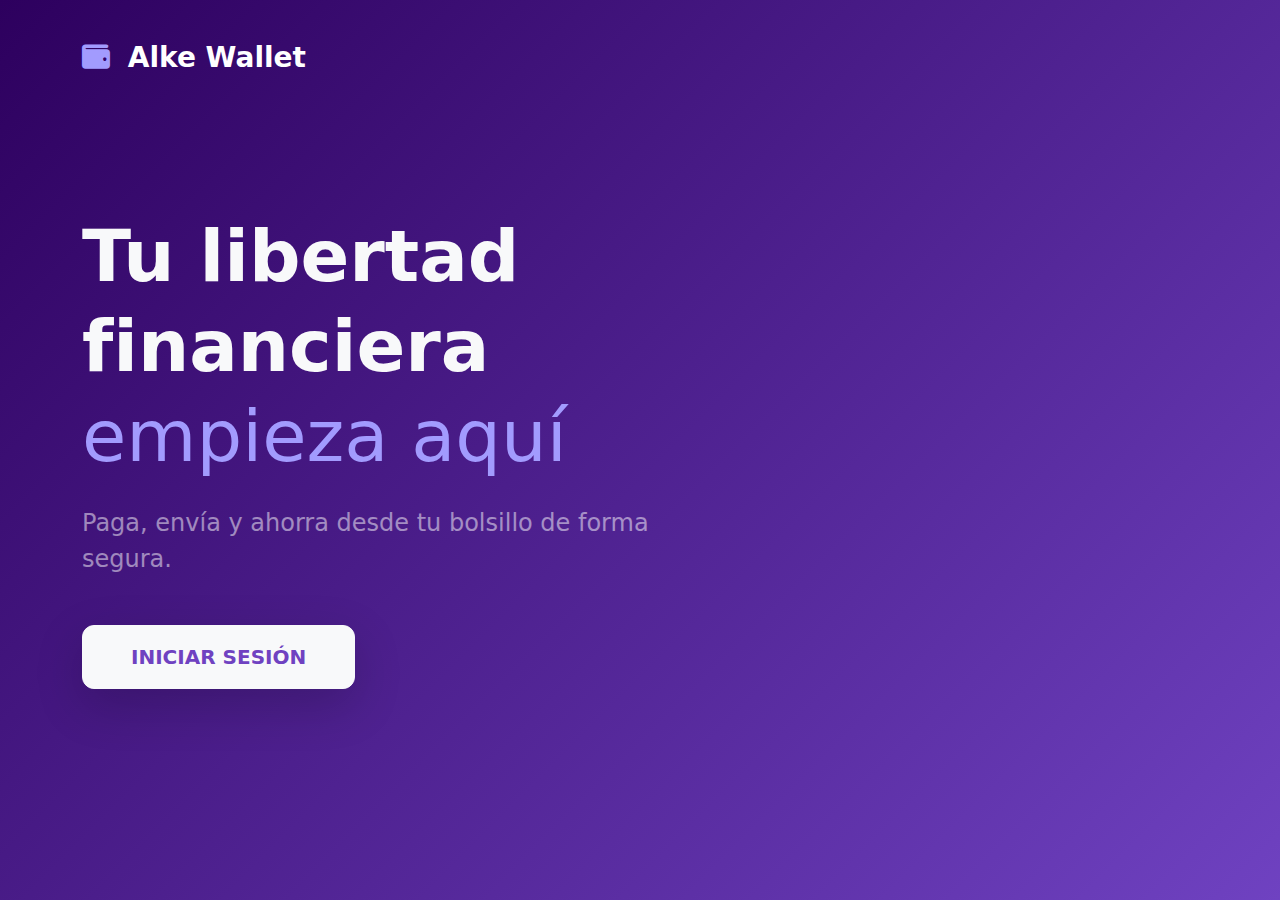
<file: index.html>
<!DOCTYPE html>
<html lang="es">
<head>
    <meta charset="UTF-8">
    <meta name="viewport" content="width=device-width, initial-scale=1.0">
    <title>Alke Wallet | Welcome</title>
    <link href="https://cdn.jsdelivr.net/npm/bootstrap@5.3.3/dist/css/bootstrap.min.css" rel="stylesheet">
    <link rel="stylesheet" href="https://cdnjs.cloudflare.com/ajax/libs/font-awesome/6.5.1/css/all.min.css">
    <style>
        :root { --morado-vibrante: #6f42c1; --morado-oscuro: #2d005e; }
        .fondo { background: linear-gradient(135deg, var(--morado-oscuro) 0%, var(--morado-vibrante) 100%); height: 100vh; }
        .text-purple-light { color: #a29bfe; }
    </style>
</head>
<body>

    <nav class="navbar navbar-dark bg-transparent position-absolute w-100">
        <div class="container py-4">
            <a class="navbar-brand fw-bold fs-3" href="#">
                <i class="fa-solid fa-wallet me-2 text-purple-light"></i> Alke Wallet
            </a>
        </div>
    </nav>

    <section class="fondo d-flex align-items-center">
        <div class="container">
            <div class="row">
                <div class="col-md-7 text-light">
                    <div class="d-grid gap-4"> 
                        <h1 class="display-2 fw-bold lh-sm m-0">
                            Tu libertad financiera <br />
                            <span class="fw-lighter text-purple-light">empieza aquí</span>
                        </h1>
                        <p class="fs-4 fw-light text-white-50 m-0">
                            Paga, envía y ahorra desde tu bolsillo de forma segura.
                        </p>
                        <div class="mt-4">
                            <a href="login.html" class="btn btn-light btn-lg text-uppercase px-5 py-3 fw-bold shadow-lg" 
                               style="color: var(--morado-vibrante); border-radius: 12px;">
                                Iniciar sesión
                            </a>
                        </div>
                    </div>
                </div>
            </div>
        </div>
    </section>

</body>
</html>
</file>
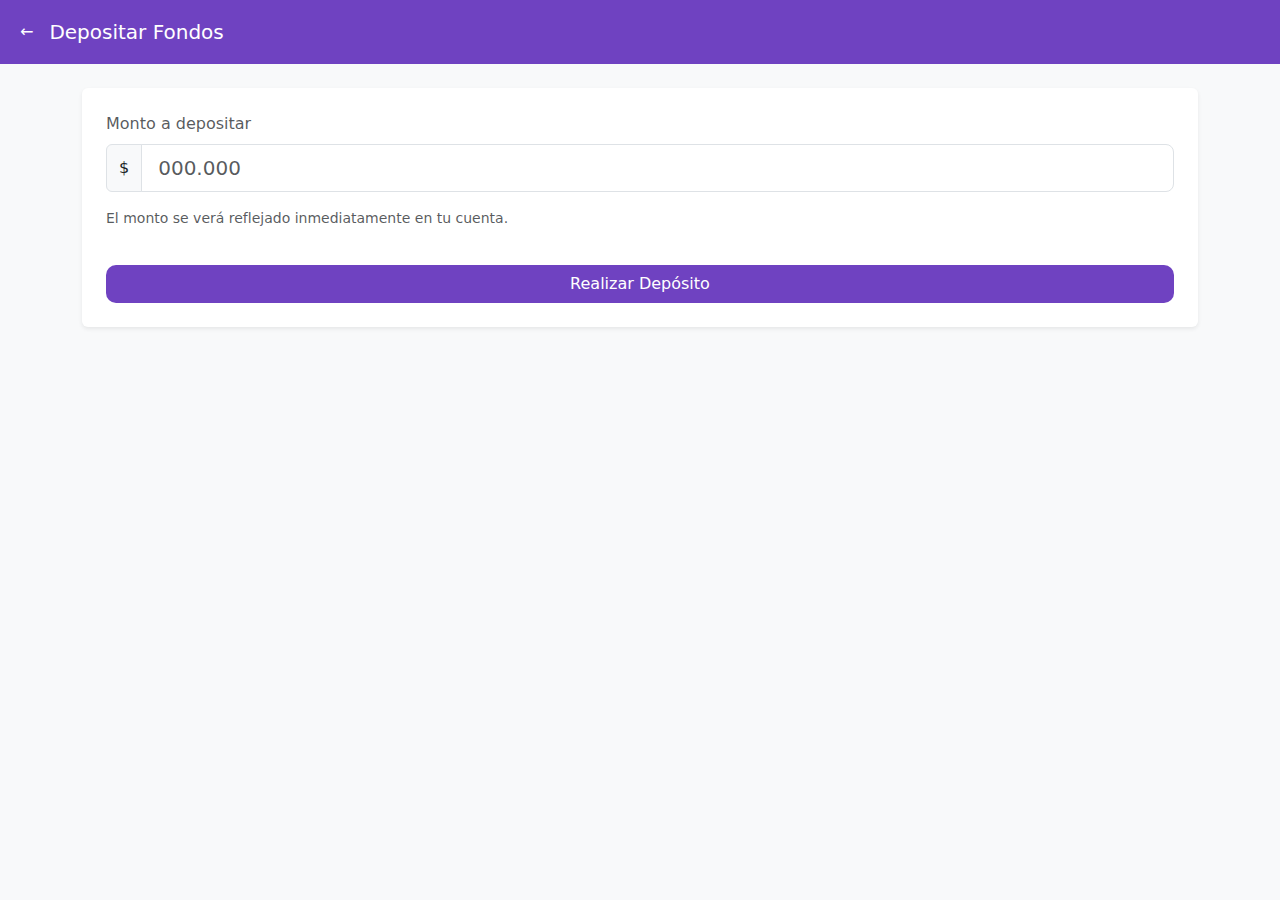
<file: deposit.html>
<!DOCTYPE html>
<html lang="es">
<head>
    <meta charset="UTF-8">
    <meta name="viewport" content="width=device-width, initial-scale=1.0">
    <title>Depositar - Alke Wallet</title>
    <link href="https://cdn.jsdelivr.net/npm/bootstrap@5.3.0/dist/css/bootstrap.min.css" rel="stylesheet">
    <style>
        .header { background: #6f42c1; color: white; padding: 20px; }
        .btn-confirm { background: #6f42c1; color: white; width: 100%; border-radius: 10px; margin-top: 20px; }
    </style>
</head>
<body class="bg-light">
    <div class="header d-flex align-items-center">
        <a href="menu.html" class="text-white me-3 text-decoration-none">←</a>
        <h5 class="mb-0">Depositar Fondos</h5>
    </div>

    <div class="container mt-4">
        <div class="card p-4 shadow-sm border-0">
            <label class="form-label text-muted">Monto a depositar</label>
            <div class="input-group mb-3">
                <span class="input-group-text">$</span>
                <input type="number" id="depositAmount" class="form-control form-control-lg" placeholder="000.000">
            </div>
            <p class="small text-muted">El monto se verá reflejado inmediatamente en tu cuenta.</p>
            <button id="btnDeposit" class="btn btn-confirm">Realizar Depósito</button>
        </div>
    </div>

    <script src="https://code.jquery.com/jquery-3.6.0.min.js"></script>
    <script>
        $(document).ready(function() {
            $('#btnDeposit').click(function() {
                let monto = $('#depositAmount').val();
                if(monto > 0) {
                    alert('Depósito exitoso de $' + monto);
                    window.location.href = 'menu.html';
                } else {
                    alert('Por favor ingresa un monto válido');
                }
            });
        });
    </script>
</body>
</html>
</file>
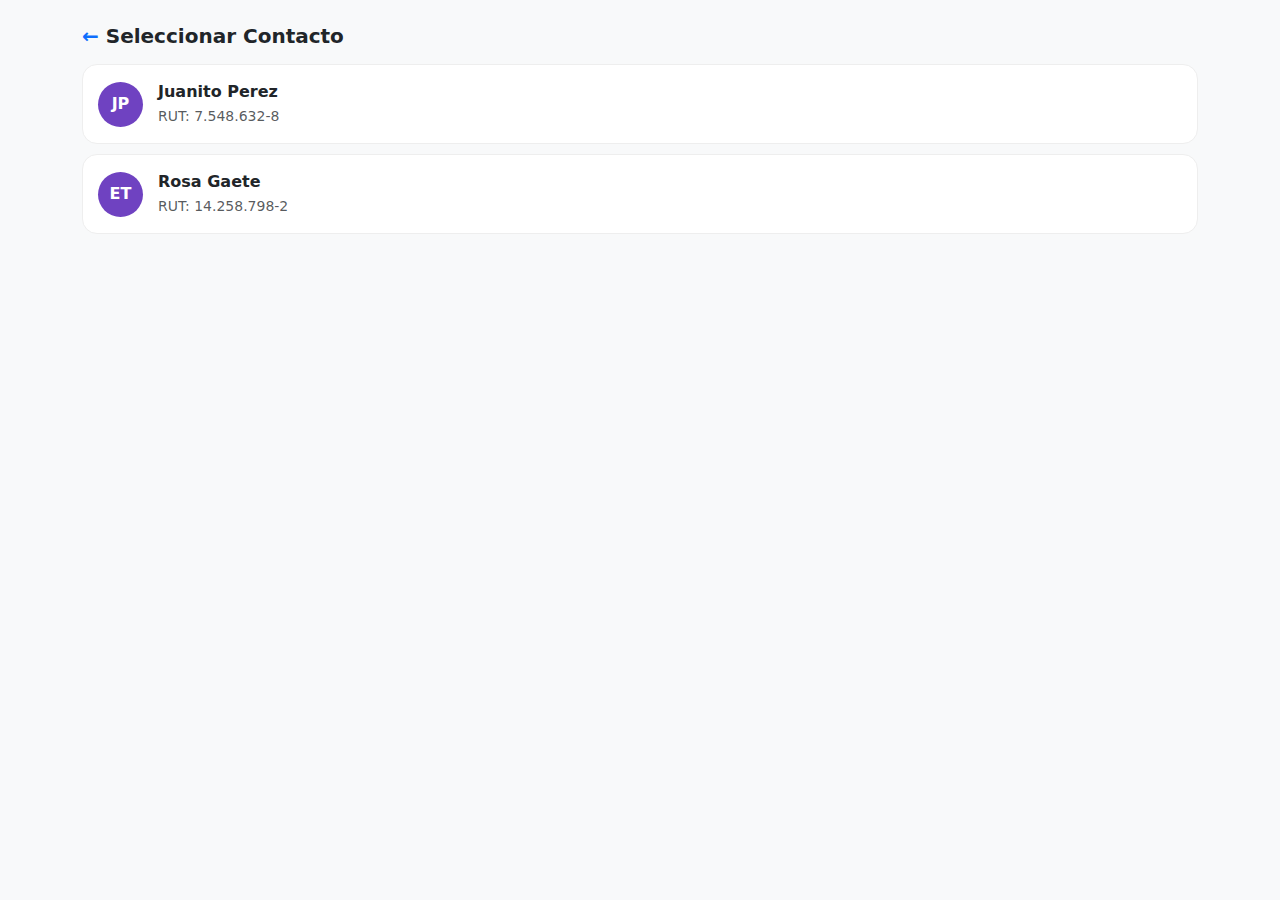
<file: sendmoney.html>
<!DOCTYPE html>
<html lang="es">
<head>
    <meta charset="UTF-8">
    <meta name="viewport" content="width=device-width, initial-scale=1.0">
    <title>Enviar Dinero - Alke Wallet</title>
    <link href="https://cdn.jsdelivr.net/npm/bootstrap@5.3.0/dist/css/bootstrap.min.css" rel="stylesheet">
    <style>
        .contact-item { display: flex; align-items: center; padding: 15px; background: white; border-radius: 15px; margin-bottom: 10px; cursor: pointer; border: 1px solid #eee; }
        .contact-img { width: 45px; height: 45px; border-radius: 50%; background: #6f42c1; color: white; display: flex; align-items: center; justify-content: center; margin-right: 15px; font-weight: bold; }
        .receipt-success { text-align: center; display: none; }
        .icon-check { width: 80px; height: 80px; background: #28a745; color: white; border-radius: 50%; display: flex; align-items: center; justify-content: center; margin: 20px auto; font-size: 2rem; }
    </style>
</head>
<body class="bg-light">
    
    <div id="contactList" class="container mt-4">
        <h5 class="fw-bold mb-3"><a href="menu.html" class="text-decoration-none">←</a> Seleccionar Contacto</h5>
        <div class="contact-item" onclick="selectContact('Juanito Perez')">
            <div class="contact-img">JP</div>
            <div><div class="fw-bold">Juanito Perez</div><small class="text-muted">RUT: 7.548.632-8</small></div>
        </div>
        <div class="contact-item" onclick="selectContact('Edgar Torrey')">
            <div class="contact-img">ET</div>
            <div><div class="fw-bold">Rosa Gaete</div><small class="text-muted">RUT: 14.258.798-2</small></div>
        </div>
    </div>

    <div id="transferForm" class="container mt-4" style="display:none;">
        <h5 class="fw-bold mb-3" onclick="showContacts()" style="cursor:pointer;">← Volver</h5>
        <div class="card p-4 border-0 shadow-sm text-center">
            <h6 id="selectedName">Juanito Perez</h6>
            <div class="input-group my-3">
                <span class="input-group-text">$</span>
                <input type="number" id="sendAmount" class="form-control form-control-lg" placeholder="1500">
            </div>
            <button id="btnSend" class="btn btn-primary" style="background:#6f42c1; border:none;">Confirmar Envío</button>
        </div>
    </div>

    <div id="receipt" class="container mt-5 receipt-success">
        <div class="icon-check">✓</div>
        <h3 class="fw-bold">¡Transferencia Exitosa!</h3>
        <p class="text-muted">Tu dinero ha sido enviado correctamente.</p>
        <div class="card p-3 my-4 bg-white text-start">
            <p><strong>Destinatario:</strong> <span id="receiptName"></span></p>
            <p><strong>Monto:</strong> $<span id="receiptAmount"></span></p>
            <p><strong>Fecha:</strong> 17 Ene 2026</p>
        </div>
        <a href="menu.html" class="btn btn-primary w-100" style="background:#6f42c1; border:none;">Finalizar</a>
    </div>

    <script src="https://code.jquery.com/jquery-3.6.0.min.js"></script>
    <script>
        function selectContact(name) {
            $('#contactList').hide();
            $('#transferForm').show();
            $('#selectedName').text(name);
        }

        function showContacts() {
            $('#transferForm').hide();
            $('#contactList').show();
        }

        $('#btnSend').click(function() {
            let name = $('#selectedName').text();
            let amount = $('#sendAmount').val();
            if(amount > 0) {
                $('#transferForm').hide();
                $('#receipt').fadeIn();
                $('#receiptName').text(name);
                $('#receiptAmount').text(amount);
            }
        });
    </script>
</body>
</html>
</file>
